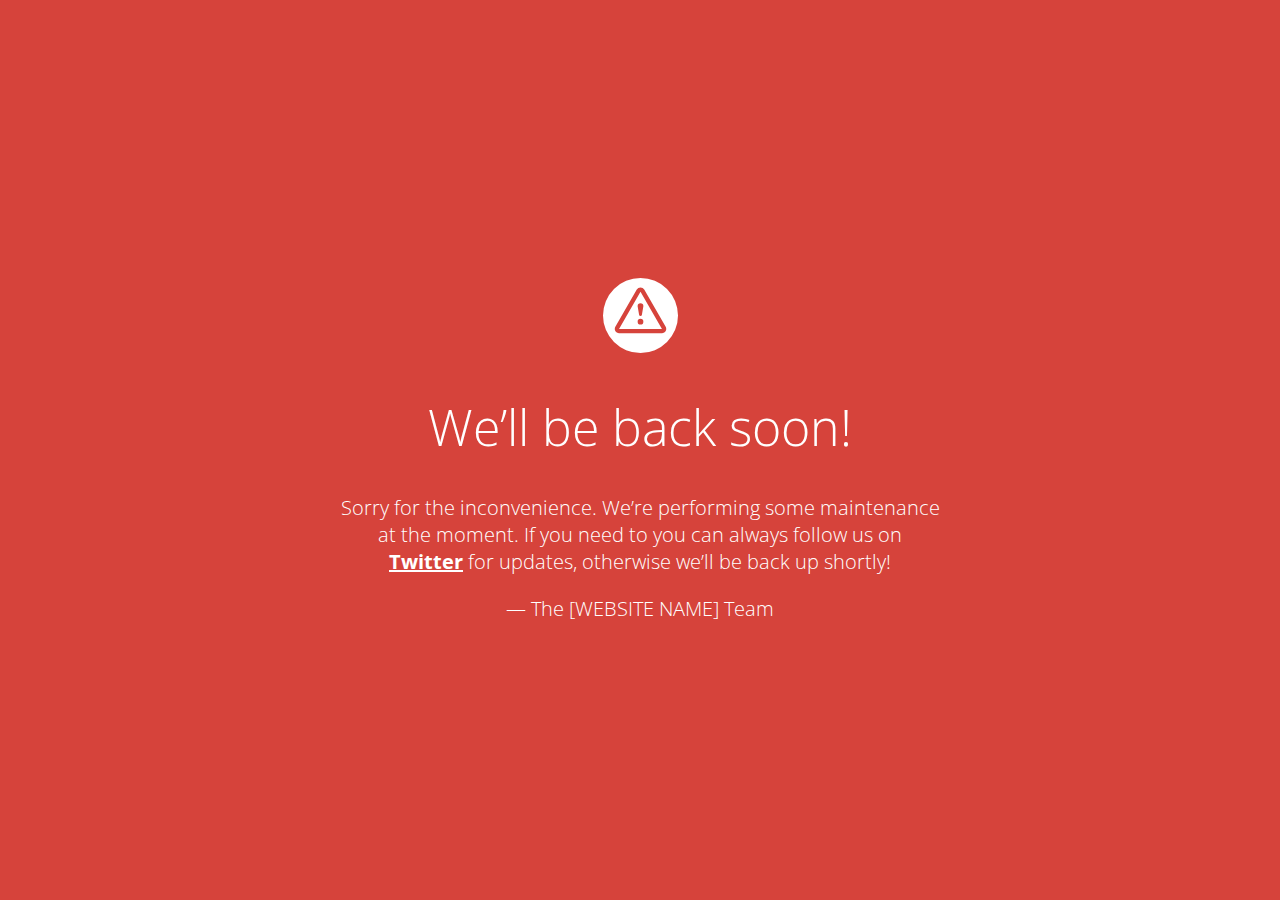
<file: index.html>
<!doctype html>
<title>Site Maintenance</title>
<link href="https://fonts.googleapis.com/css?family=Open+Sans:300,400,700" rel="stylesheet">
<style>
  html, body { padding: 0; margin: 0; width: 100%; height: 100%; }
  * {box-sizing: border-box;}
  body { text-align: center; padding: 0; background: #d6433b; color: #fff; font-family: Open Sans; }
  h1 { font-size: 50px; font-weight: 100; text-align: center;}
  body { font-family: Open Sans; font-weight: 100; font-size: 20px; color: #fff; text-align: center; display: -webkit-box; display: -ms-flexbox; display: flex; -webkit-box-pack: center; -ms-flex-pack: center; justify-content: center; -webkit-box-align: center; -ms-flex-align: center; align-items: center;}
  article { display: block; width: 700px; padding: 50px; margin: 0 auto; }
  a { color: #fff; font-weight: bold;}
  a:hover { text-decoration: none; }
  svg { width: 75px; margin-top: 1em; }
</style>

<article>
    <svg xmlns="http://www.w3.org/2000/svg" viewBox="0 0 202.24 202.24"><defs><style>.cls-1{fill:#fff;}</style></defs><title>Asset 3</title><g id="Layer_2" data-name="Layer 2"><g id="Capa_1" data-name="Capa 1"><path class="cls-1" d="M101.12,0A101.12,101.12,0,1,0,202.24,101.12,101.12,101.12,0,0,0,101.12,0ZM159,148.76H43.28a11.57,11.57,0,0,1-10-17.34L91.09,31.16a11.57,11.57,0,0,1,20.06,0L169,131.43a11.57,11.57,0,0,1-10,17.34Z"/><path class="cls-1" d="M101.12,36.93h0L43.27,137.21H159L101.13,36.94Zm0,88.7a7.71,7.71,0,1,1,7.71-7.71A7.71,7.71,0,0,1,101.12,125.63Zm7.71-50.13a7.56,7.56,0,0,1-.11,1.3l-3.8,22.49a3.86,3.86,0,0,1-7.61,0l-3.8-22.49a8,8,0,0,1-.11-1.3,7.71,7.71,0,1,1,15.43,0Z"/></g></g></svg>
    <h1>We&rsquo;ll be back soon!</h1>
    <div>
        <p>Sorry for the inconvenience. We&rsquo;re performing some maintenance at the moment. If you need to you can always follow us on <a href="http://www.twitter.com/">Twitter</a> for updates, otherwise we&rsquo;ll be back up shortly!</p>
        <p>&mdash; The [WEBSITE NAME] Team</p>
    </div>
</article>
</html>
</file>
